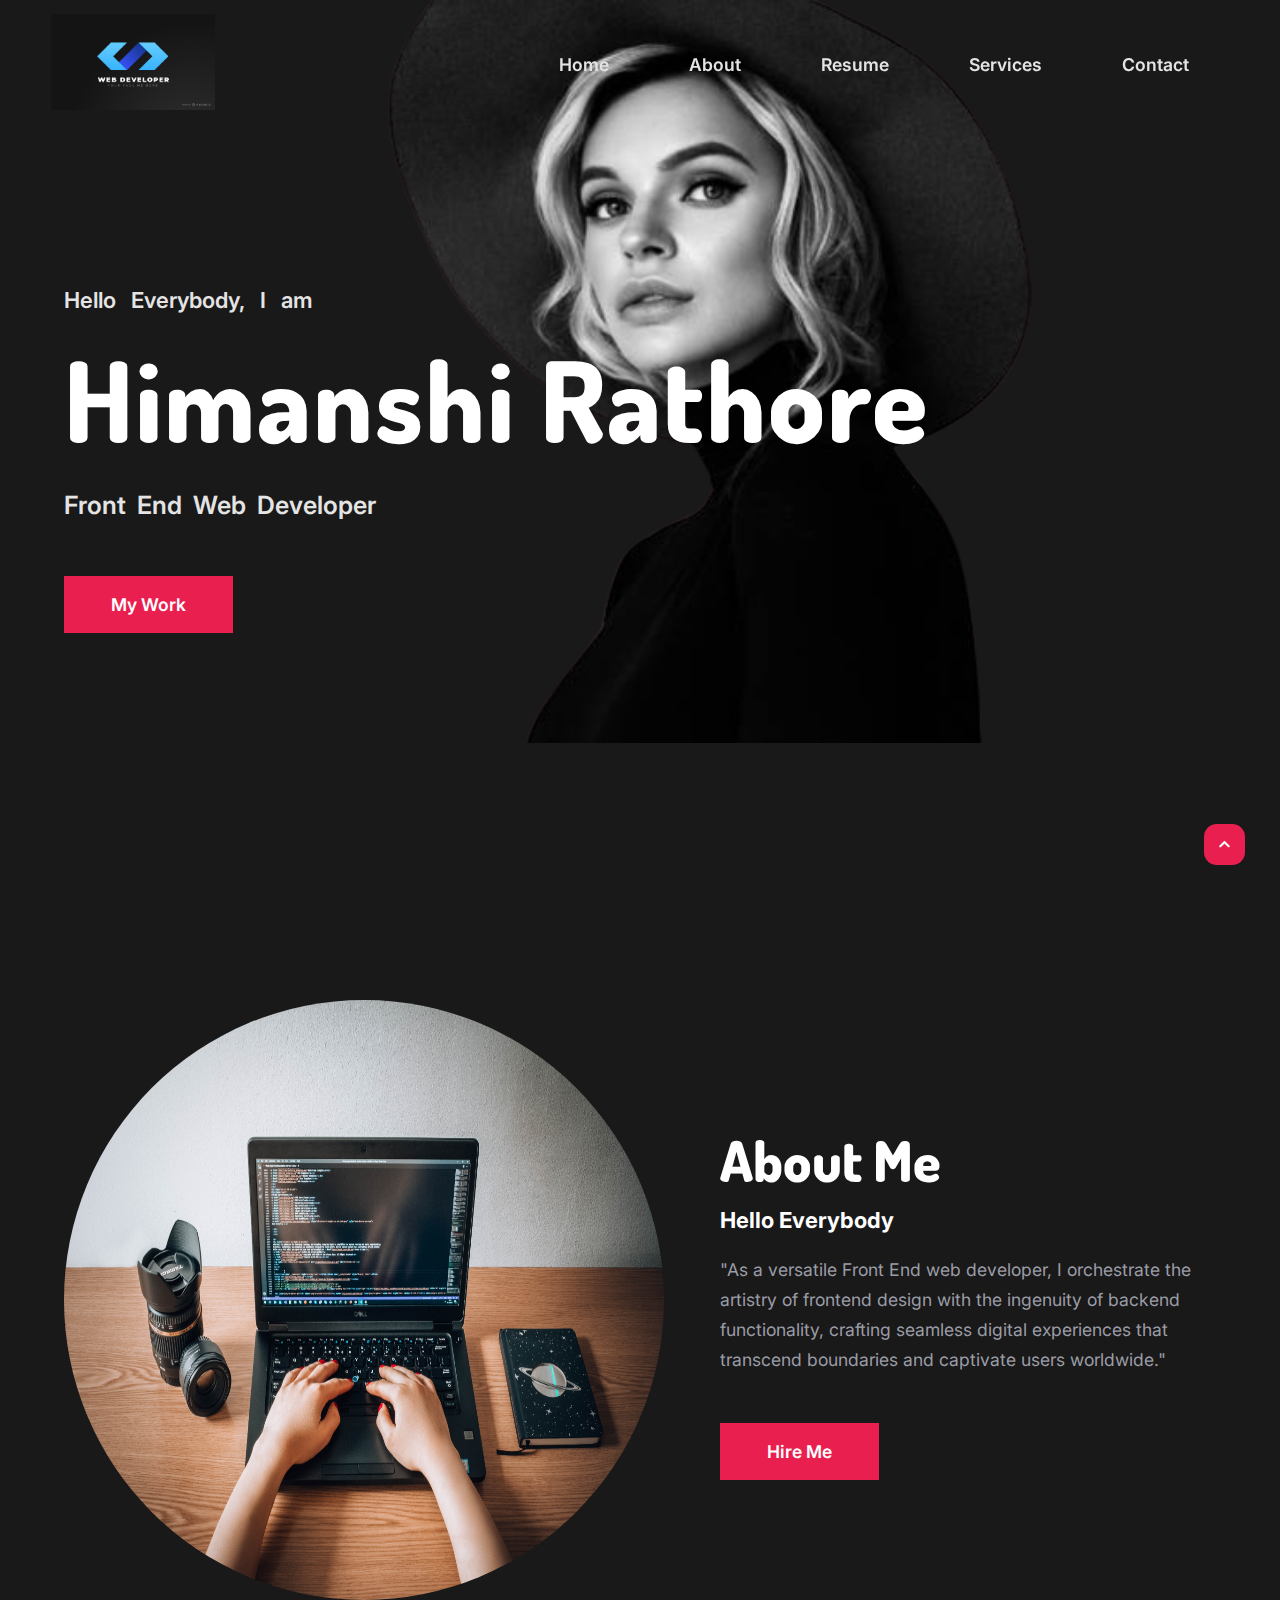
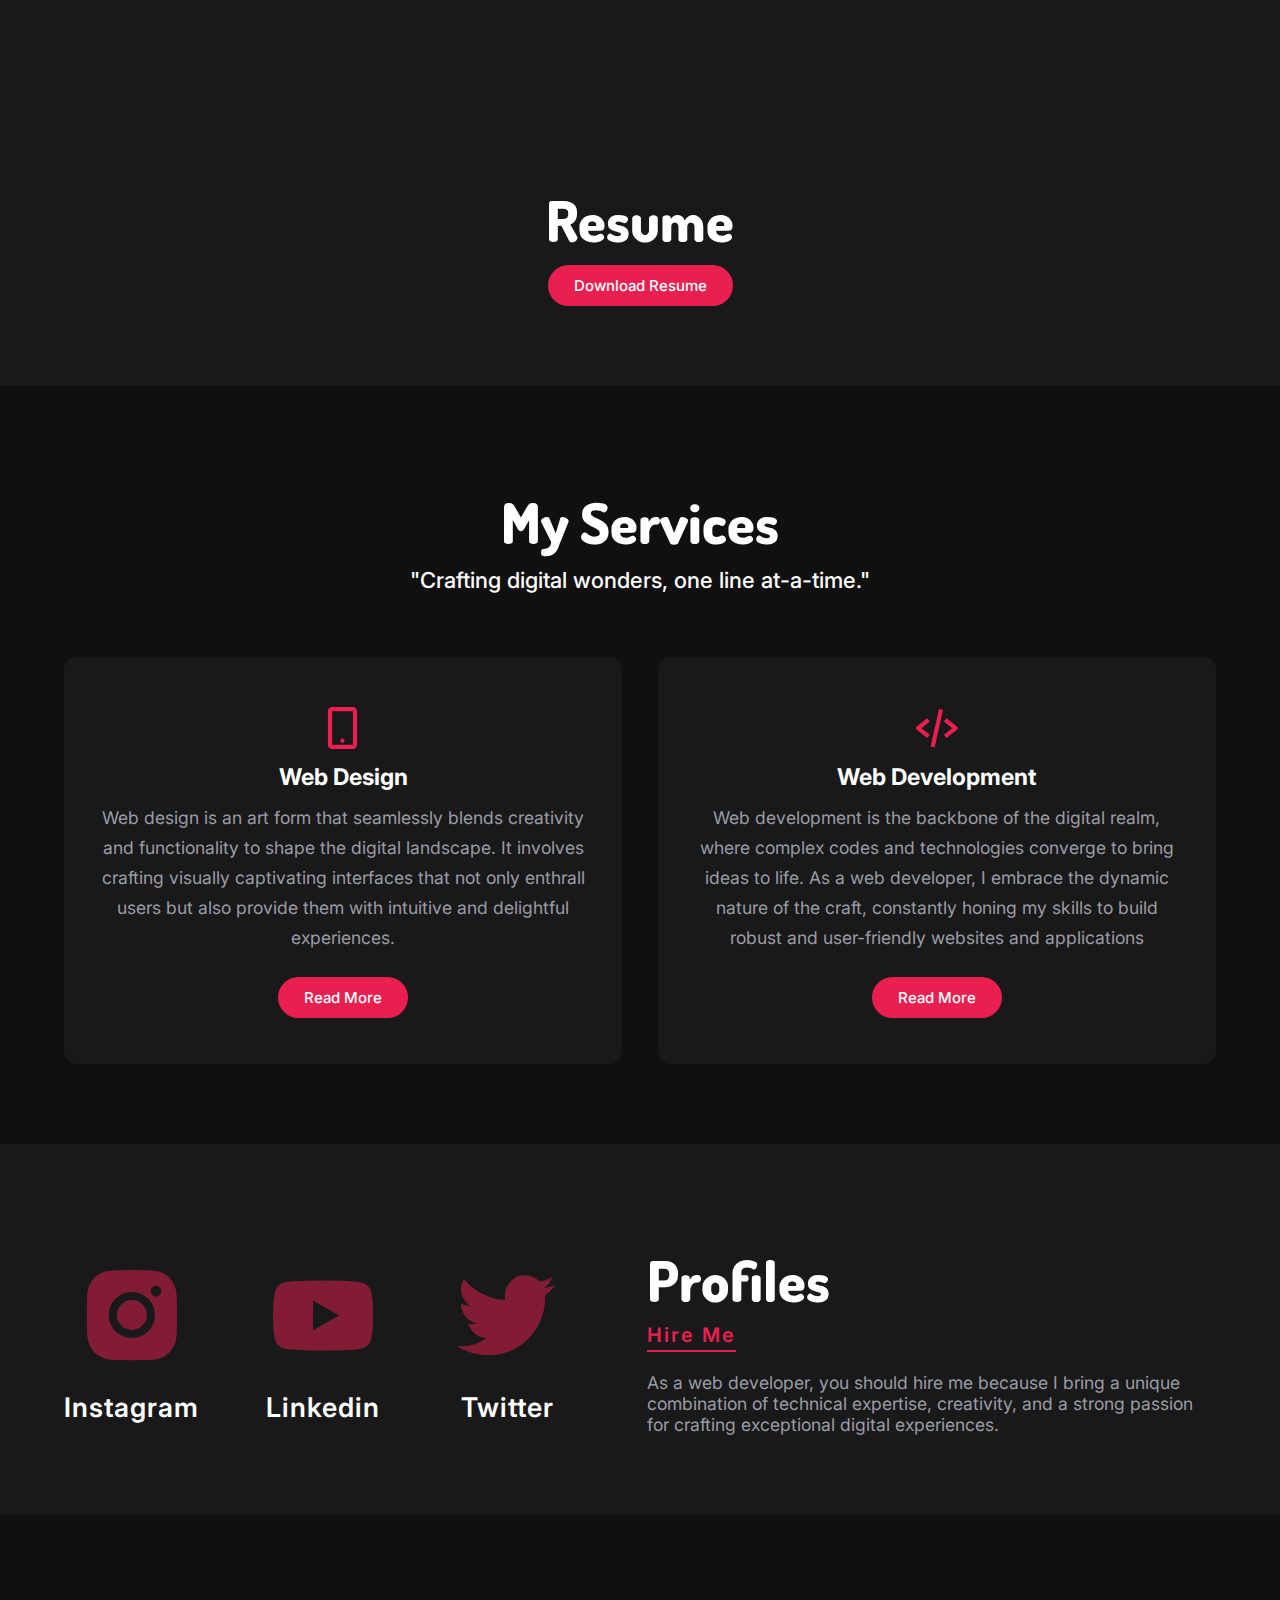
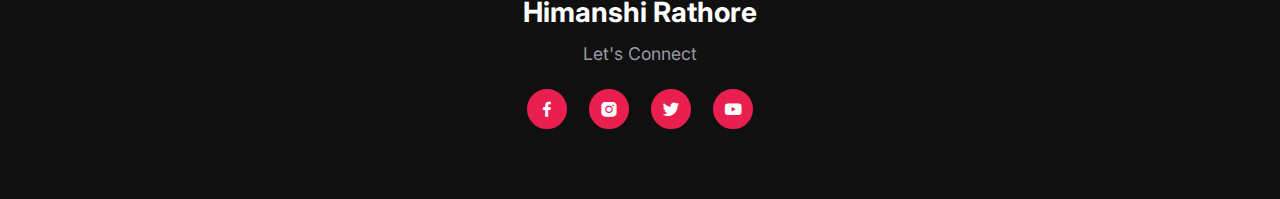
<file: CODSOFT/CODSOFT TASK 2/index.html>
<!DOCTYPE html>
<html lang="en">
<head>
    <meta charset="UTF-8">
    <meta name="viewport" content="width=device-width, initial-scale=1.0">
    <title>Portfolio</title>
    <link rel="stylesheet" href="style.css">

    <!---Box Icons Link-->
    <link rel="stylesheet"
    href="https://unpkg.com/boxicons@latest/css/boxicons.min.css">

    <!---Google Fonts Link-->
    <link rel="preconnect" href="https://fonts.googleapis.com">
<link rel="preconnect" href="https://fonts.gstatic.com" crossorigin>
<link href="https://fonts.googleapis.com/css2?family=Dosis:wght@500;600;
700;800&family=Inter:wght@300;400;500;600;700;800;
900&display=swap" 
rel="stylesheet">


</head>
<body>
      <!--Header section-->
<header>
    <a href="#" class="logo"><img src="./web-developer-logo-design-29b5d4.png"></a>
    <div class="bx bx-menu" id="menu-icon"></div>

    <ul class="navlist">
        <li><a href="#home">Home</a></li>
        <li><a href="#about">About</a></li>
        <li><a href="#Resume">Resume</a></li>
        <li><a href="#service">Services</a></li>
        <li><a href="#contact">Contact</a></li>
    </ul>
</header>

    <!--Hero Section-->
    <section class="home" id="home">
        <div class="hero-text">
            <h3>Hello Everybody, I am</h3>
            <h1>Himanshi Rathore</h1>
            <h4>Front End Web Developer</h4>
            <a href="#" class="btn">My Work</a>
        </div>
    </section>

    <!--About Section-->
<section class="about" id="about">
    <div class="about-img">
      <!-- <img src="about.png"> -->
      <img src="./pexels-vlad-bagacian-3987066.jpg">
    </div>

    <div class="about-text">
        <h2>About Me</h2>
        <h5>Hello Everybody<span> 
             </span></h5>   
             <p>
                "As a versatile Front End web developer, 
                 I orchestrate the artistry of frontend design
                 with the ingenuity of backend functionality,
                  crafting seamless digital experiences that transcend 
                  boundaries and captivate users worldwide."
                    
             </p>
             <a href="#" class="btn">Hire Me</a>
    </div>
</section>
<section class="Resume" id="Resume">
    <div class="text-center"><h2>Resume</h2>
        <a href="https://drive.google.com/file/d/1cmvnYwFYBeGHt3wUrYZ3A925wWXIoptN/view?usp=sharing" class="s-btnn">Download Resume</a>
        </div>
</section>

      <!--Services Section-->
      <section class="service" id="service">
        <div class="text-center">
            <h2>My Services</h2>
            <h4>"Crafting digital wonders, one line at-a-time."</h4>
        </div>

        <div class="service-item">
            <div class="service-box">
                <i class="bx bx-mobile-alt"></i>
                <h3>Web Design</h3>
                <p>Web design is an art form that seamlessly blends 
                    creativity and functionality to shape the digital
                     landscape. It involves crafting visually captivating
                      interfaces that not only enthrall users but also provide
                       them with intuitive and delightful experiences.</p>
                      <a href="#" class="s-btnn">Read More</a>
            </div>

            <div class="service-box">
                <i class="bx bx-code-alt"></i>
                <h3>Web Development</h3>
                <p>Web development is the backbone of the digital realm, 
                    where complex codes and technologies converge to bring
                     ideas to life. As a web developer, I embrace the dynamic 
                     nature of the craft, constantly honing my skills to build 
                     robust and user-friendly websites and applications</p>
                      <a href="#" class="s-btnn">Read More</a>
            </div>

        </div>
      </section>

      <!--Contact Section-->
      <section class="contact" id="contact">
        <div class="left-contact">
            <div class="in">
                <i class="bx bxl-instagram-alt"></i>
                <h4>Instagram</h4>
            </div>

            <div class="in">
                <i class="bx bxl-youtube"></i>
                <h4>Linkedin</h4>
            </div>

            <div class="in">
                <i class="bx bxl-twitter"></i>
                <h4>Twitter</h4>
            </div>
        </div>

        <div class="right-contact">
            <h2>Profiles</h2>
            <a href="#">Hire Me</a>
            <p>
                As a web developer, you should hire me because I bring 
                a unique combination of technical expertise, creativity,
                 and a strong passion for crafting exceptional digital experiences.
            </p>

        </div>

      </section>

      <!--End Section-->
<section class="end-section">
    <h3>Himanshi Rathore</h3>
    <p>Let's Connect </p>
        <div class="end-icons">
            <a href="#"><i class="bx bxl-facebook"></i></a>
            <a href="#"><i class="bx bxl-instagram-alt"></i></a>
            <a href="#"><i class="bx bxl-twitter"></i></a>
            <a href="#"><i class="bx bxl-youtube"></i></a>
        </div>
         

</section>

    <!--Scroll Button-->

    <a href="#" class="scroll-bttn"><i class="bx bx-chevron-up"></i></a>


    <!--JS File Link-->
    <script src="script.js"></script>

    
</body>
</html>
</file>
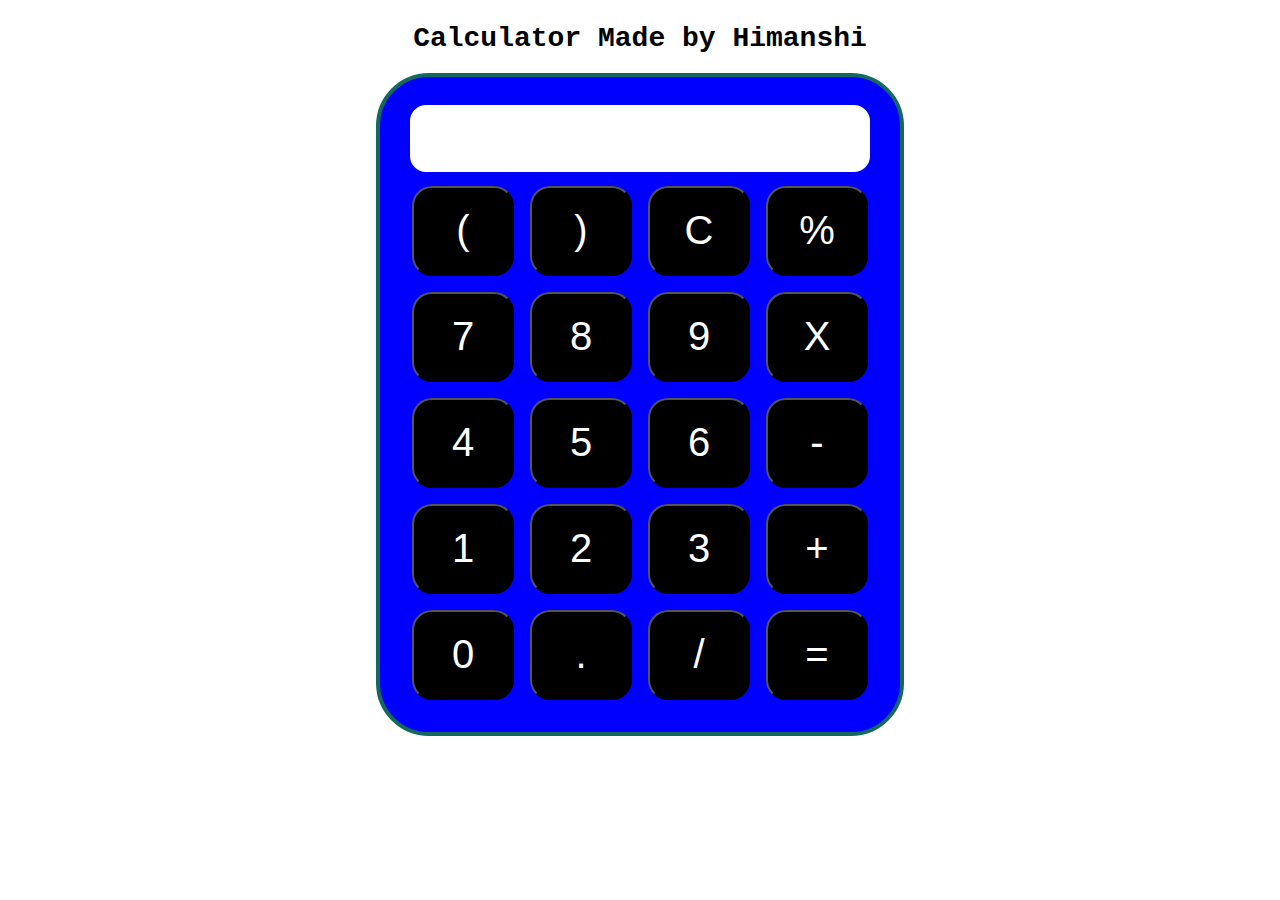
<file: CODSOFT/CODSOFT TASK 3/index.html>
<!DOCTYPE html>
<html lang="en">

<head>
    <meta charset="UTF-8">
    <meta name="viewport" content="width=device-width, initial-scale=1.0">
    <meta http-equiv="X-UA-Compatible" content="ie=edge">
    <link rel="stylesheet" href="style.css">
    <title>Calculator</title>
</head>

<body>
    <div class="container">
        <h1>Calculator Made by Himanshi</h1>

        <div class="calculator">
            <input type="text" name="screen" id="screen">
            <table>
                <tr>
                    <td><button>(</button></td>
                    <td><button>)</button></td>
                    <td><button>C</button></td>
                    <td><button>%</button></td>
                </tr>
                <tr>
                    <td><button>7</button></td>
                    <td><button>8</button></td>
                    <td><button>9</button></td>
                    <td><button>X</button></td>
                </tr>
                <tr>
                    <td><button>4</button></td>
                    <td><button>5</button></td>
                    <td><button>6</button></td>
                    <td><button>-</button></td>
                </tr>
                <tr>
                    <td><button>1</button></td>
                    <td><button>2</button></td>
                    <td><button>3</button></td>
                    <td><button>+</button></td>
                </tr>
                <tr>
                    <td><button>0</button></td>
                    <td><button>.</button></td>
                    <td><button>/</button></td>
                    <td><button>=</button></td>
                </tr>
            </table>
        </div>
    </div>

</body>
<script src="index.js"></script>

</html>
</file>
<file: CODSOFT/CODSOFT TASK 2/style.css>
*{
    padding:0;
    margin:0;
    box-sizing: border-box;
    font-family: 'Inter' , sans-serif;
    list-style: none;
    text-decoration: none;
    scroll-behavior: smooth;
    border:none;
    outline: none;
}

:root{
    --bg-color:#191919;
    --secont-bg-color:#101010;
    --main-color:#e9204f;
    --text-color:#fff;
    --second-color:#e4e4e4;
    --other-color:#c6c9d8bf;

    --h1-font: 7rem;
    --h2-font: 3.5rem;
    --p-font: 1.1rem;

}

body{
    color:var(--text-color);
    background: var(--bg-color);
}

header{
    position:fixed;
    top:0;
    right:0;
    z-index:1000;
    width:100%;
    display:flex;
    align-items: center;
    justify-content: space-between;
    background: transparent;
    padding:28px 11%;
    border-bottom: 1px solid transparent;
    transition:all ease .50s;
}

.logo img{
    width:35%;
    height:auto;
}

.navlist{
    display: flex;
}

.navlist a{
    color:var(--second-color);
    font-size: var(--p-font);
    font-weight: 600;
    margin:0 40px;
    transition: all ease .40s;
}

.navlist a:hover{
    color:var(--main-color);
}

#menu-icon{
    font-size: 42px;
    color:var(--text-color);
    z-index: 10001;
    cursor:pointer;
    display:none;
}

section{
    padding:120px 19% 100px;

}

.home{
    position: relative;
    min-height: 100vh;
    width:100%;
    /* background: url(background.jpg); */
    background: url(BG1.png);
    /* background-size: cover; */
    background-size: auto;
    background-repeat: no-repeat;
    background-position: top right;
    background-size: 990px;
    /* background-position: center; */
    z-index: -1;
    
    
    display: flex;
    align-items: center;
    justify-content: flex-start;
   
}

.hero-text h3{
    color:var(--second-color);
    font-size: 22px;
    font-weight: 600;
    margin-bottom: 15px;
    word-spacing: 10px;
}

.hero-text h1{
    font-family: 'Dosis' , sans-serif;
    font-size: var(--h1-font);
    color:var(--text-color);
    font-weight: 800;
    margin-bottom: 20px;
    letter-spacing: 2px;
}




.hero-text h4{
    color:var(--second-color);
    font-size: 25px;
    font-weight: 600;
    word-spacing: 5px;
    margin-bottom: 3.5rem;
}

.btn{
    display:inline-block;
    padding:16px 45px;
    background: var(--main-color);
    color:var(--text-color);
    font-size: var(--p-font);
    font-weight: 600;
    border:2px solid var(--main-color);
    transition: all ease .50s;
}

.btn:hover{
    transform:translateX(5px);
    background: transparent;
    border: 2px solid var(--main-color);
}

header.sticky{
    padding:15px 11%;
    background: #000;
    border-bottom: 1px solid #4e5055;
}

.about{
    display:grid;
    grid-template-columns: repeat(auto-fit,minmax(200px,auto));
    align-items: center;
    gap:10rem;        
}

.about-img img{
    /* width:100%; */
    /* height:auto; */
    height:600px;
    width:600px;
    border-radius: 50%;
}

.about-text h2{
    font-family: 'Dosis' , sans-serif;
    font-size: var(--h2-font);
    font-weight: 800;
    margin-bottom: 10px;   
}

.about-text h5{
    font-size: 22px;
    margin-bottom: 20px;
    line-height: 1.4;
}

span{
    color:var(--main-color);
}

.about-text p{
    color:var(--other-color);
    font-size: var(--p-font);
    line-height: 30px;
    margin-bottom: 3rem;
}

.service{
    background: var(--secont-bg-color);
}

.text-center{
    text-align: center;
}

.text-center h2{
    font-family: 'Dosis' , sans-serif;
    font-size: var(--h2-font);
    font-weight: 800;
    margin-bottom: 10px;  
}

.text-center h4{
    font-size: 22px;
    font-weight: 500;
}

.resume,button{
    color: var(--text-color);
}
.service-item{
    display:grid;
    grid-template-columns: repeat(auto-fit,minmax(250px,auto));
    align-items: center;
    gap:2.2rem;
    text-align: center;
    margin-top: 4rem;
}

.service-box{
    padding:45px 30px;
    background: var(--bg-color);
    border-radius: 0.8rem;
    border:1px solid transparent;
    cursor:pointer;
    transition: all ease .50s;
}

.service i{
    font-size: 50px;
    color:var(--main-color);
    margin-bottom: 10px;
}

.service h3{
    font-size: 23px;
    font-weight: 700;
    margin-bottom: 12px;
}

.service p{
    color:var(--other-color);
    font-size: var(--p-font);
    line-height: 30px;
    margin-bottom: 1.5rem;
}

.s-btnn{
    display: inline-block;
    padding:9px 24px;
    background: var(--main-color);
    color:var(--text-color);
    font-size: 15px;
    font-weight: 500;
    border:2px solid var(--main-color);
    border-radius: 2rem;
    transition:all ease .50s;
}

.s-btnn:hover{
    transform: scale(1.1);
    background: transparent;
    border:2px solid var(--main-color);
}

.service-box:hover{
    transform: translateY(-8px);
    border:1px solid #4e5055;
}

.contact{
    display:grid;
    grid-template-columns: repeat(auto-fit,minmax(200px,auto));
    align-items: center;
    gap:5rem;
}

.left-contact{
    display:flex;
    align-items: center;
    text-align: center;
    gap:4rem;
}

.in i{
    color:var(--main-color);
    opacity:0.5;
    font-size: 120px;
    margin-bottom: 15px;
    transition: all ease .40s;
}

.in i:hover{
    opacity: 1;
    cursor:pointer;
}

.in h4{
    font-size: 27px;
    font-weight: 600;
    letter-spacing: 1px;
}

.right-contact h2{
    font-family: 'Dosis' , sans-serif;
    font-size: var(--h2-font);
    font-weight: 800;
    margin-bottom: 5px;
}

.right-contact a{
    display:inline-block;
    color:var(--main-color);
    font-size: 20px;
    font-weight: 600;
    margin-bottom: 20px;
    letter-spacing: 2px;
    border-bottom: 2px solid var(--main-color);
    padding:3px 0;
    transition: all ease .40s;
}

.right-contact a:hover{
    transform:translateY(-5px);
    color:var(--text-color);
    border-bottom: 2px solid var(--text-color);

}

.right-contact p{
    color:var(--other-color);
    font-size: var(--p-font);
}

.end-section{
    padding:80px 19% 70px;
    background: var(--secont-bg-color);
    display: flex;
    align-items: center;
    flex-direction: column;
    text-align: center;
}

.end-section h3{
    font-size: 28px;
    font-weight: 700;
    margin-bottom: 10px;
}

.end-section p{
    color:var(--other-color);
    font-size: var(--p-font);
    line-height: 30px;
    margin-bottom: 20px;
}

.end-section i{
    height:40px;
    width:40px;
    background: var(--main-color);
    color:var(--text-color);
    border:2px solid var(--main-color);
    display: inline-flex;
    align-items: center;
    justify-content: center;
    font-size: 20px;
    border-radius: 50%;
    margin:0 9px;
    transition:all ease .50s;
}

.end-section i:hover{
    transform:translateY(-5px);
    background: transparent;
    border:2px solid var(--main-color);
}

.scroll-bttn i{
    position: fixed;
    right:2.2rem;
    bottom:2.2rem;
    color:var(--text-color);
    background: var(--main-color);
    font-size: 23px;
    padding:9px;
    border-radius: 0.8rem;
}

@media (max-width:1600px){
    header{
        padding:14px 4%;
    }
    header.sticky{
        padding:8px 4%;
    }
    section{
        padding:100px 5% 80px;
    }
}
</file>
<file: CODSOFT/CODSOFT TASK 3/style.css>
.container{
    text-align: center;
    margin-top:23px
}

table{
    margin: auto;
}

input{
    border-radius: 21px;
    border: 5px solid blue;
    font-size:34px;
    height: 65px;
    width: 456px;

}

button{
    border-radius: 20px;
    font-size: 40px;
    background: black;
    width: 102px;
    height: 90px;
    margin: 6px;
    color: white;
}

.calculator{ 
    border: 4px solid #13695d;
    background-color: blue;
    padding: 23px;
    border-radius: 53px;
    display: inline-block;
    
}

h1{
    font-size: 28px;
    font-family: 'Courier New', Courier, monospace;
}
</file>
